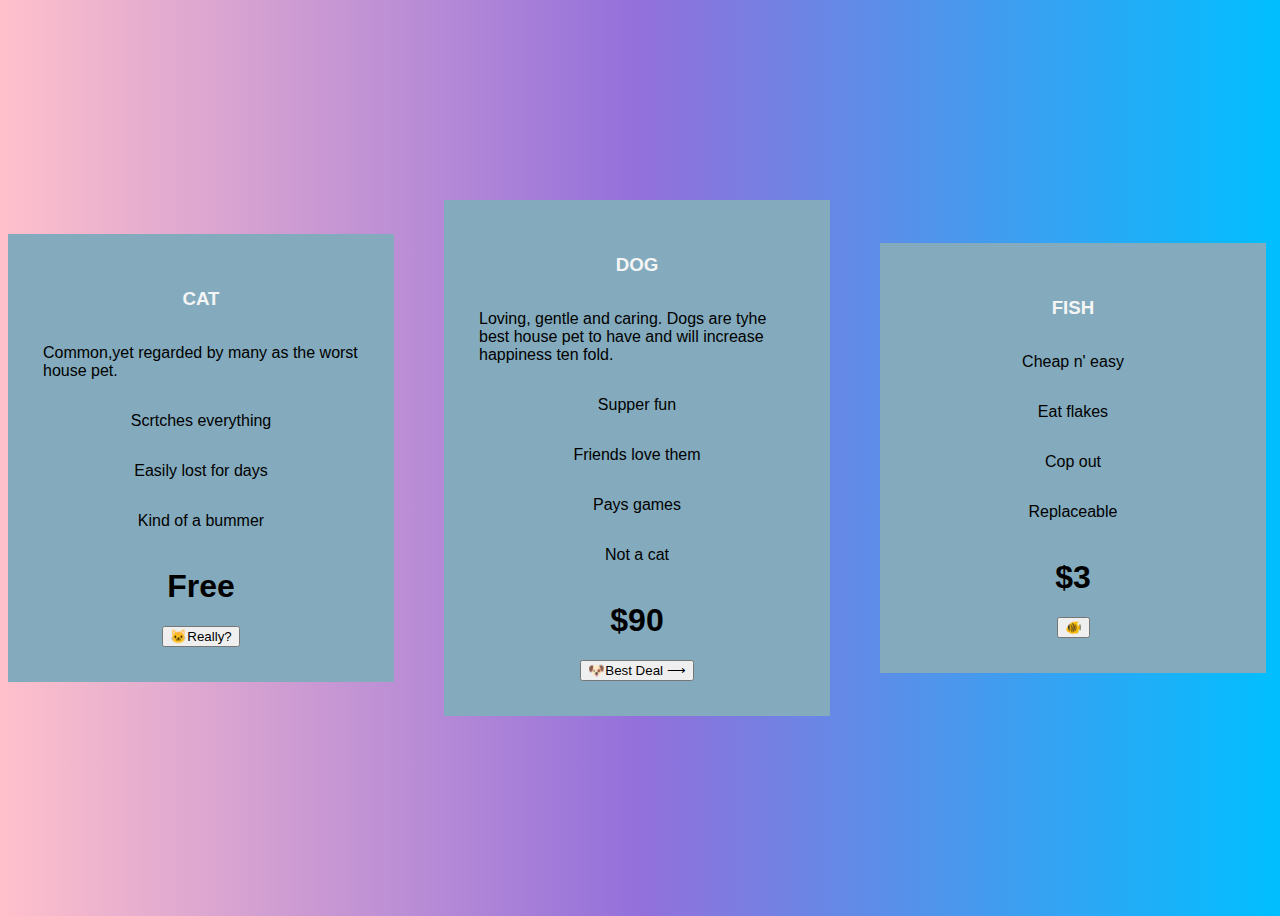
<file: ex-1-pricing-grid/index.html>
<!DOCTYPE html>
<html lang="en">

<head>
  <meta charset="UTF-8" />
  <meta http-equiv="X-UA-Compatible" content="IE=edge" />
  <meta name="viewport" content="width=device-width, initial-scale=1.0" />
  <link rel="stylesheet" href="./style.css" />
  <title>Flexbox Exercise 1: Pricing Grid</title>
</head>

<body>
  <section class="container">
    <div class="box1">
      <h3 class="cat">CAT</h3>
      <p>Common,yet regarded by many as the worst house pet.</p>
      <p>Scrtches everything</p>
      <p>Easily lost for days</p>
      <p>Kind of a bummer</p>
      <h1>Free</h1>
      <button type="button">🐱Really?</button>
    </div>
    <div class="box2">
      <h3 class="dog">DOG</h3>
      <p>Loving, gentle and caring. Dogs are tyhe best house pet to have and will increase happiness ten fold.</p>
      <p>Supper fun</p>
      <p>Friends love them</p>
      <p>Pays games</p>
      <p>Not a cat</p>
      <h1>$90</h1>
      <button type="button">🐶Best Deal ⟶ </button>
    </div>
    <div class="box3">
      <h3 class="fish">FISH</h3>
      <p>Cheap n' easy</p>
      <p>Eat flakes</p>
      <p>Cop out</p>
      <p>Replaceable</p>
      <h1>$3</h1>
      <button type="button">🐠</button>
    </div>
  </section>
</body>

</html>
</file>
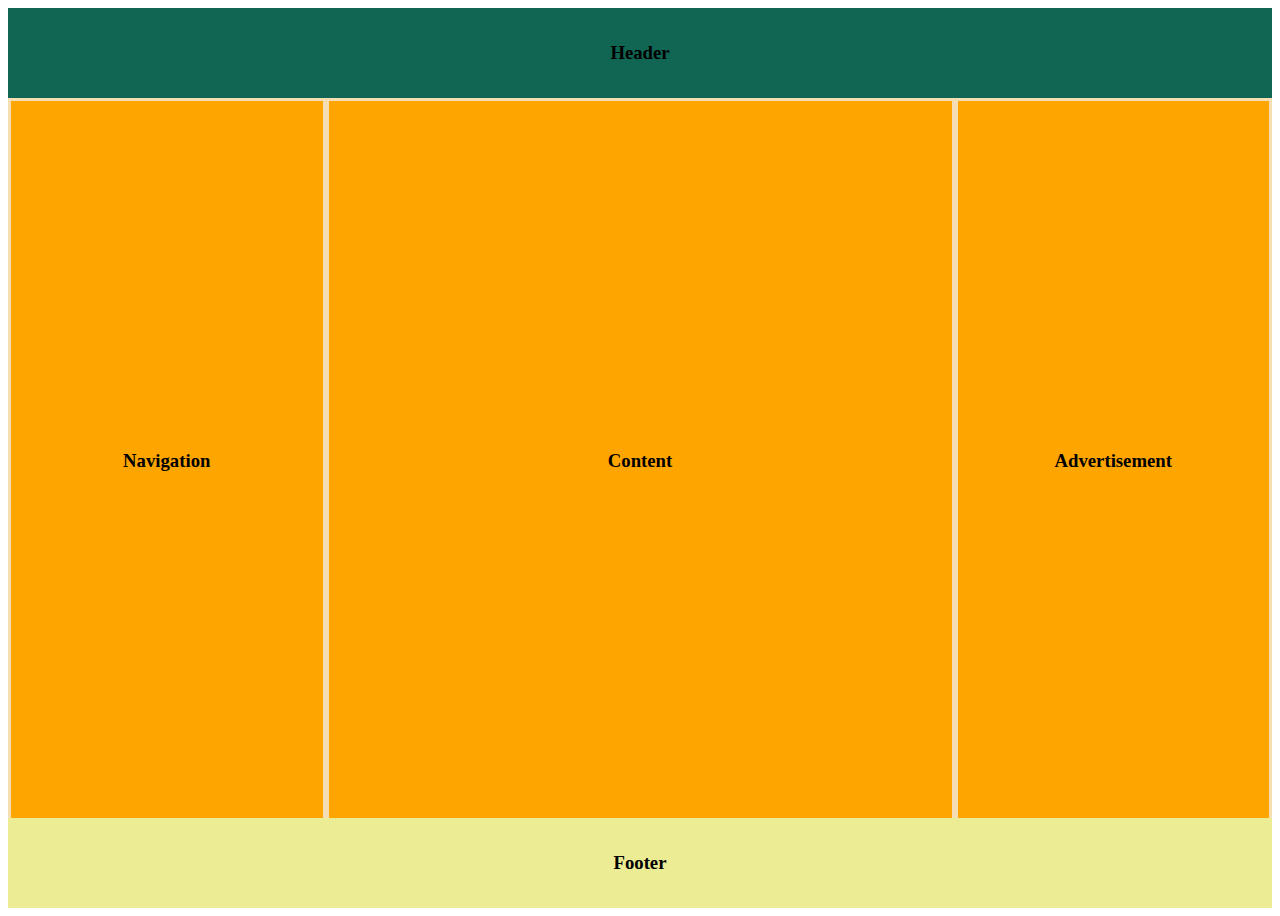
<file: ex2-holygrail-layout/index.html>
<!DOCTYPE html>
<html lang="en">

<head>
  <meta charset="UTF-8" />
  <meta http-equiv="X-UA-Compatible" content="IE=edge" />
  <meta name="viewport" content="width=device-width, initial-scale=1.0" />
  <link rel="stylesheet" href="./style.css" />
  <title>Flexbox Exercise 2: Holygrail Layout</title>
</head>

<body>
  <div class="container">
    <header>
      <h3>Header</h3>
    </header>
    <div class="contentbox">
      <div class="nav">
        <h3>Navigation</h3>
      </div>
      <div class="content">
        <h3>Content</h3>
      </div>
      <div class="advertisement">
        <h3>Advertisement</h3>
      </div>
    </div>
    <footer>
      <h3>Footer</h3>
    </footer>

  </div>  
  </html>
</file>
<file: ex-1-pricing-grid/style.css>
body {
    background-image: linear-gradient(to right, pink, Mediumpurple, deepskyblue);
    display: flex;
    flex-direction: row;
    align-items: center;
    justify-content: center;
    font-family: sans-serif;
}

.container{
    height: 100vh;
    display: flex;
    gap: 50px;
    align-items: center;

}
.box1,
.box2,
.box3{
    background-color: rgb(131, 171, 189);
    padding: 35px;
    height: fit-content;
    display: flex;
    flex-direction: column;
    justify-content: center;
    align-items: center;
    flex-basis: 25%;
    opacity: 1;

}

.detail {
    color: black;
}

.cat,
.dog,
.fish{
    color: whitesmoke;
}

h1 {
    color: black;
}

.button {
    background-color: #fcff62;
}
</file>
<file: ex2-holygrail-layout/style.css>
body {
    display: flex;
}

.container {
    height: 100vh;
    width: 100vw;
    display: flex;
    flex-direction: column;
}

header,footer {
    display: flex;
    justify-content: center;
    align-items: center;
    text-align: center;
    height: 10%;
    flex: 1;
}


.contentbox {
    display: flex;
    height: 80%;
    flex-direction: row;
    background-color: orange;
    justify-content: center;
    text-align: center;
}

.nav, .advertisement {
    display: flex;
    height: 100%; 
    flex-basis: 25%; 
    justify-content: center;
    align-items: center;
    border:  3px solid wheat;
}

.content {
    display: flex;
    height: 100%; 
    flex-basis: 50%; 
    justify-content: center;
    align-items: center;
    border:  3px solid wheat;
}

footer {
    background-color: rgb(236, 236, 148);
}

header {
    background-color: rgb(16, 102, 83);
}
</file>
